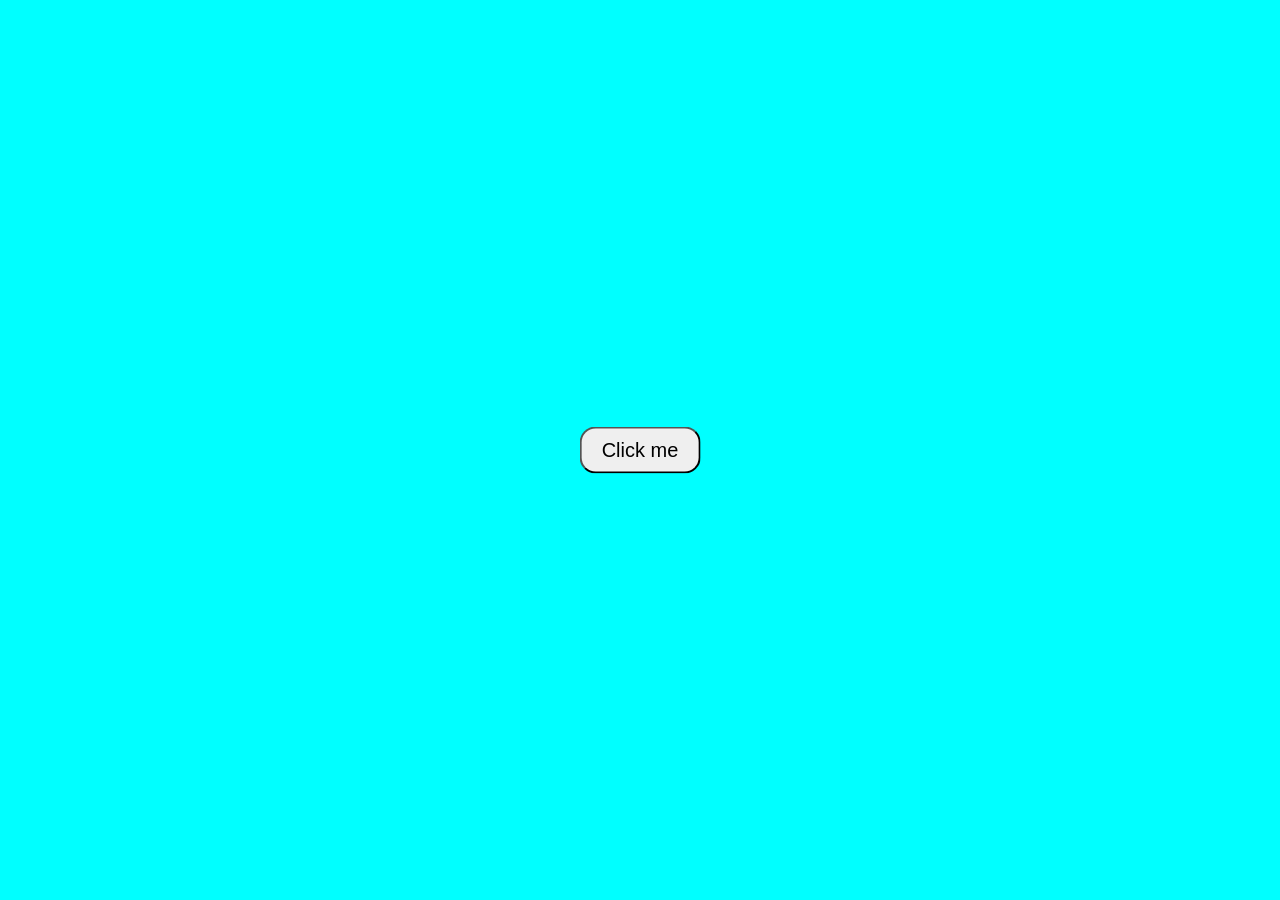
<file: index.html>
<!DOCTYPE html>
<html lang="en">

<head>
    <meta charset="UTF-8">
    <meta name="viewport" content="width=device-width, initial-scale=1.0">
    <title>Document</title>
    <link rel="stylesheet" href="style.css">
</head>

<body>
    <button>Click me</button>
</body>
<script src="script.js"></script>

</html>
</file>
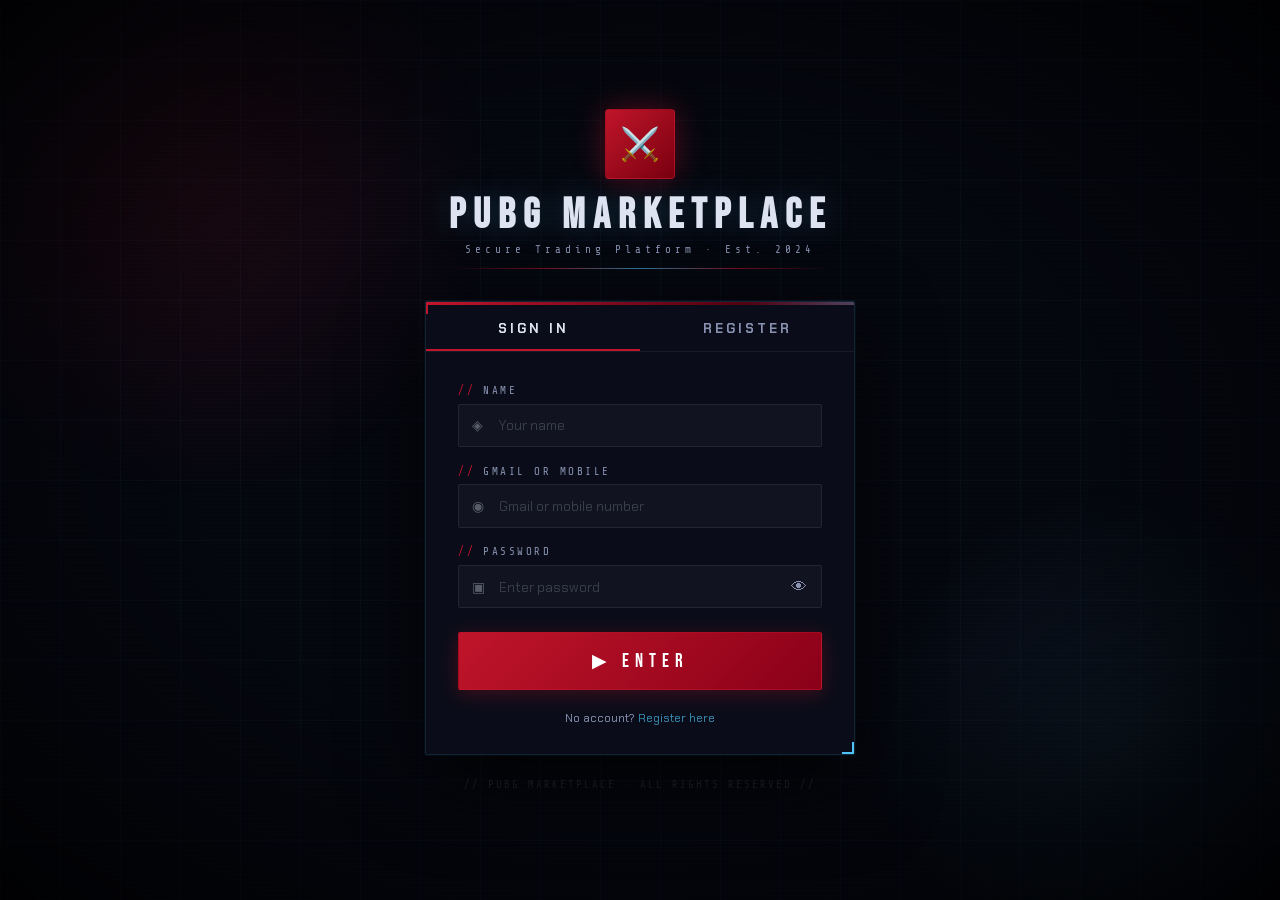
<file: pubg/index.html>
<!DOCTYPE html>
<html lang="en">
<head>
    <meta charset="UTF-8">
    <meta name="viewport" content="width=device-width, initial-scale=1.0">
    <title>PUBG MARKETPLACE</title>
    <link rel="preconnect" href="https://fonts.googleapis.com">
    <link href="https://fonts.googleapis.com/css2?family=Share+Tech+Mono&family=Chakra+Petch:wght@400;600;700&family=Bebas+Neue&display=swap" rel="stylesheet">
    <link rel="stylesheet" href="style.css">
</head>
<body>

<div class="grid-bg"></div>
<div class="glow-a"></div>
<div class="glow-b"></div>
<div class="scanlines"></div>
<div class="vignette"></div>

<!-- GREETING -->
<div class="greeting-bar" id="greeting-bar">
    <span id="greeting-text"></span>
    <button onclick="document.getElementById('greeting-bar').style.display='none'">✕</button>
</div>

<!-- NAVBAR -->
<nav class="navbar">
    <div class="nav-inner">
        <div class="nav-logo">
            <span class="logo-mark">⚔</span>
            <span class="logo-text">PUBG<span class="logo-accent">MARKET</span></span>
        </div>

        <div class="search-zone">
            <div class="search-wrap">
                <span class="s-icon">◎</span>
                <input type="text" id="global-search" class="search-input" placeholder="Search accounts, UC, listings...">
                <button class="s-clear" id="search-clear" onclick="clearSearch()">✕</button>
            </div>
            <div class="search-drop" id="search-results"></div>
        </div>

        <div class="nav-actions">
            <div class="nav-tabs">
                <button class="ntab active" data-page="accounts"><span class="ntab-icon">◈</span><span>ACCOUNTS</span></button>
                <button class="ntab" data-page="uc"><span class="ntab-icon">◉</span><span>MOBILE UC</span></button>
                <button class="ntab" data-page="trade"><span class="ntab-icon">⇄</span><span>BUY &amp; SELL</span></button>
            </div>
            <div class="nav-user">
                <span class="role-chip" id="role-badge"></span>
                <button class="btn-exit" onclick="logout()">EXIT ▸</button>
            </div>
        </div>
    </div>
</nav>

<!-- PRICE FILTER -->
<div class="pf-bar">
    <span class="pf-label">// PRICE FILTER</span>
    <div class="pf-group">
        <span>BELOW</span>
        <input type="number" id="pf-max" placeholder="e.g. 10000" min="0">
        <button onclick="applyMaxFilter()">APPLY</button>
    </div>
    <div class="pf-divider">or</div>
    <div class="pf-group">
        <span>FROM</span>
        <input type="number" id="pf-min" placeholder="0" min="0">
        <span>TO</span>
        <input type="number" id="pf-rmax" placeholder="99999" min="0">
        <button onclick="applyRangeFilter()">APPLY</button>
    </div>
    <button class="pf-reset" onclick="clearPriceFilter()">RESET</button>
</div>

<!-- ACCOUNTS PAGE -->
<section id="accounts-page" class="pg active">
    <div class="section-head">
        <div class="sh-line"></div>
        <div class="sh-content">
            <div class="sh-tag">// SECTION 01</div>
            <h2>PUBG ACCOUNTS</h2>
            <p>Buy &amp; Sell Official Server Accounts · White Team</p>
        </div>
        <div class="sh-deco">ACCOUNTS</div>
    </div>
    <div class="container">
        <div class="form-panel" id="acc-form-panel">
            <div class="fp-head"><span class="fp-tag">// LIST ACCOUNT</span></div>
            <form id="account-form">
                <div class="fg"><label>Account ID / Username</label><input type="text" id="acc-username" required></div>
                <div class="fg-row">
                    <div class="fg"><label>Collection</label><input type="number" id="acc-rank" required></div>
                    <div class="fg"><label>Level</label><input type="number" id="acc-level" required></div>
                </div>
                <div class="fg"><label>Skins / Items</label><input type="text" id="acc-items"></div>
                <div class="fg">
                    <label>Price</label>
                    <input type="text" id="acc-price" required oninput="calcProfit(this)">
                    <div class="profit-badge" id="profit-badge" style="display:none"></div>
                </div>
                <div class="fg"><label>Description</label><textarea id="acc-description"></textarea></div>
                <div class="media-zone">
                    <input type="file" id="acc-media-input" accept="image/*,video/*" multiple style="display:none">
                    <button type="button" class="btn-media" onclick="document.getElementById('acc-media-input').click()">+ ADD PHOTOS / VIDEOS</button>
                    <div id="acc-media-previews" class="prev-grid"></div>
                </div>
                <button type="submit" class="btn-submit">▶ LIST ACCOUNT</button>
            </form>
        </div>
        <div class="cards-grid" id="accounts-grid"></div>
    </div>
</section>

<!-- UC PAGE -->
<section id="uc-page" class="pg">
    <div class="section-head uc-head">
        <div class="sh-line uc-line"></div>
        <div class="sh-content">
            <div class="sh-tag">// SECTION 02</div>
            <h2>MOBILE UC</h2>
            <p>Top-Up Service · Black Team</p>
        </div>
        <div class="sh-deco">UC</div>
    </div>
    <div class="container">
        <div class="form-panel uc-panel" id="uc-form-panel">
            <div class="fp-head"><span class="fp-tag">// ADD UC PACKAGE</span></div>
            <form id="uc-form">
                <div class="fg"><label>Package Name</label><input type="text" id="uc-name" placeholder="e.g. 60 UC" required></div>
                <div class="fg-row">
                    <div class="fg"><label>UC Amount</label><input type="number" id="uc-amount" required></div>
                    <div class="fg"><label>Price</label><input type="text" id="uc-price" required></div>
                </div>
                <div class="fg"><label>Mobile ID</label><input type="text" id="uc-mobile-id"></div>
                <div class="fg"><label>Details</label><textarea id="uc-details"></textarea></div>
                <button type="submit" class="btn-submit uc-btn">▶ ADD PACKAGE</button>
            </form>
        </div>
        <div class="cards-grid" id="uc-grid"></div>
    </div>
</section>

<!-- TRADE PAGE -->
<section id="trade-page" class="pg">
    <div class="section-head tr-head">
        <div class="sh-line tr-line"></div>
        <div class="sh-content">
            <div class="sh-tag">// SECTION 03</div>
            <h2>BUY &amp; SELL</h2>
            <p>List Accounts with Photos &amp; Videos</p>
        </div>
        <div class="sh-deco">TRADE</div>
    </div>
    <div class="container">
        <div class="form-panel tr-panel" id="trade-form-panel">
            <div class="fp-head"><span class="fp-tag">// POST LISTING</span></div>
            <form id="trade-form">
                <div class="fg"><label>Account Title</label><input type="text" id="trade-title" required></div>
                <div class="fg-row">
                    <div class="fg"><label>Game / Platform</label><input type="text" id="trade-game" required></div>
                    <div class="fg"><label>Price</label><input type="text" id="trade-price" required></div>
                </div>
                <div class="fg"><label>Contact (WhatsApp / Telegram)</label><input type="text" id="trade-contact"></div>
                <div class="fg"><label>Account Details</label><textarea id="trade-desc"></textarea></div>
                <div class="media-zone">
                    <input type="file" id="media-input" accept="image/*,video/*" multiple style="display:none">
                    <button type="button" class="btn-media tr-media" onclick="document.getElementById('media-input').click()">+ ADD PHOTOS / VIDEOS</button>
                    <div id="media-previews" class="prev-grid"></div>
                </div>
                <button type="submit" class="btn-submit tr-btn">▶ POST LISTING</button>
            </form>
        </div>
        <div class="cards-grid" id="trade-grid"></div>
    </div>
</section>

<!-- MODAL -->
<div id="modal" class="modal">
    <div class="modal-box">
        <button class="modal-close" onclick="closeModal()">✕</button>
        <div id="modal-body"></div>
    </div>
</div>

<script src="script.js"></script>
</body>
</html>
</file>
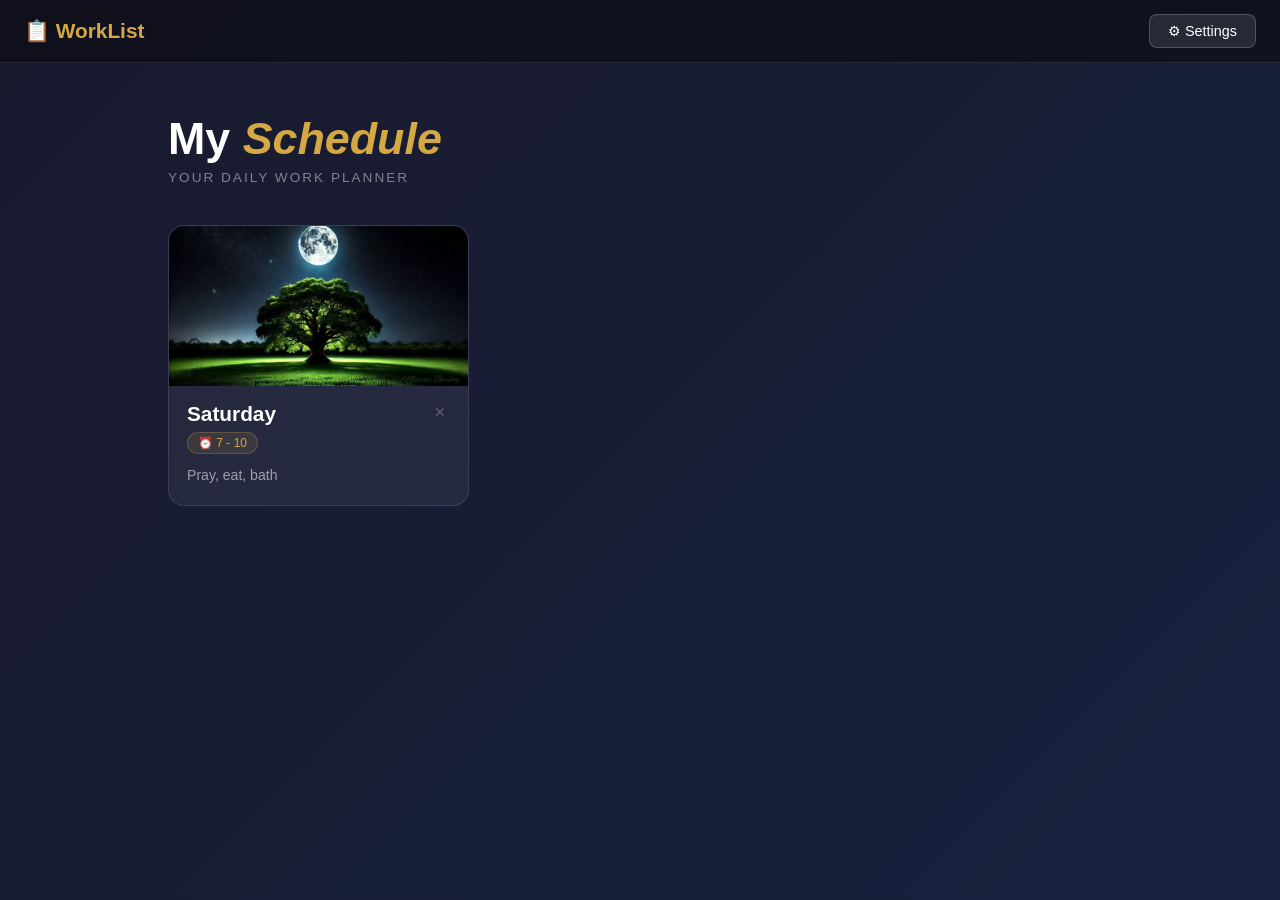
<file: worklist/index.html>
<!DOCTYPE html>
<html lang="en">
<head>
  <title>Work List</title>
  <link rel="stylesheet" href="style.css">
</head>
<body>

  <!-- TOP BAR -->
  <div class="topbar">
    <h2 class="logo">📋 WorkList</h2>
    <button onclick="openPanel()">⚙ Settings</button>
  </div>

  <!-- SETTINGS PANEL (hidden by default) -->
  <div id="panel" class="panel">
    <div class="panel-box">

      <button class="close-btn" onclick="closePanel()">✕ Close</button>

      <h3>🎨 Change Background</h3>
      <div class="bg-buttons">
        <button onclick="setBg('./img/g.jpg')">🖼️ Style A</button>
        <button onclick="setBg('./img/h.jpg')">🖼️ Style B</button>
        <button onclick="setBg('./img/i.jpg')">🖼️ Style D</button>
        <button onclick="setBg('./img/k.jpg')">🖼️ Style C</button>
        <button onclick="setBg('./img/e.jpg')">🖼️ Style E</button>
        <button onclick="setBg('./img/b.jpg')">🖼️ Style F</button>
      </div>

      <hr>

      <h3>➕ Add New Task</h3>
      <input id="day"   placeholder="Day (e.g. Monday)" /><br>
      <input id="time"  placeholder="Time (e.g. 8-10)" /><br>
      <input id="work"  placeholder="What's the task?" /><br>
      <input id="photo" placeholder="Photo URL (optional)" /><br>
      <button class="add-btn" onclick="addTask()">Add Task</button>

    </div>
  </div>

  <!-- MAIN PAGE -->
  <div class="main">
    <h1>My <span>Schedule</span></h1>
    <p class="subtitle">Your daily work planner</p>
    <div id="cards"></div>
  </div>

  <script src="script.js"></script>
</body>
</html>
</file>
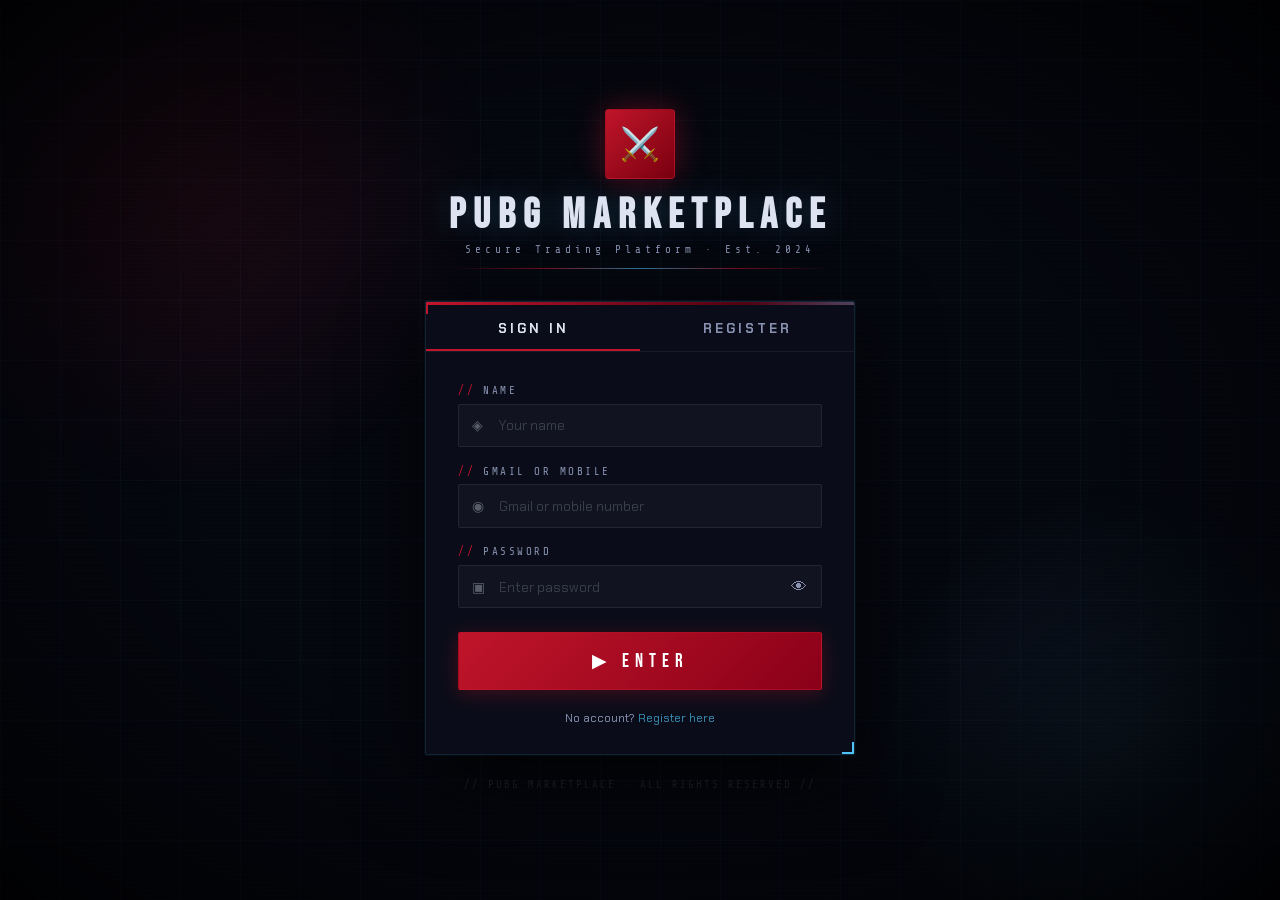
<file: pubg/login.html>
<!DOCTYPE html>
<html lang="en">
<head>
    <meta charset="UTF-8">
    <meta name="viewport" content="width=device-width, initial-scale=1.0">
    <title>PUBG MARKETPLACE</title>
    <link rel="preconnect" href="https://fonts.googleapis.com">
    <link href="https://fonts.googleapis.com/css2?family=Share+Tech+Mono&family=Chakra+Petch:wght@400;600;700&family=Bebas+Neue&display=swap" rel="stylesheet">
    <style>
        *,*::before,*::after{margin:0;padding:0;box-sizing:border-box;}
        :root{
            --bg0:#060810;--crimsn:#c0152a;--crimsn2:#e01830;
            --ice:#4fc3f7;--text:#dde3f0;--text2:#8892b0;
        }
        html,body{height:100%;font-family:'Chakra Petch',sans-serif;background:var(--bg0);color:var(--text);overflow:hidden;}

        .grid-bg{position:fixed;inset:0;z-index:0;background-image:linear-gradient(rgba(79,195,247,.04) 1px,transparent 1px),linear-gradient(90deg,rgba(79,195,247,.04) 1px,transparent 1px);background-size:60px 60px;animation:gs 20s linear infinite;}
        @keyframes gs{0%{background-position:0 0}100%{background-position:0 60px}}
        .glow-a{position:fixed;width:600px;height:600px;border-radius:50%;background:radial-gradient(circle,rgba(192,21,42,.12) 0%,transparent 70%);top:-100px;left:-100px;z-index:0;animation:da 12s ease-in-out infinite alternate;}
        .glow-b{position:fixed;width:500px;height:500px;border-radius:50%;background:radial-gradient(circle,rgba(79,195,247,.08) 0%,transparent 70%);bottom:-80px;right:-80px;z-index:0;animation:db 15s ease-in-out infinite alternate;}
        @keyframes da{0%{transform:translate(0,0)}100%{transform:translate(60px,40px)}}
        @keyframes db{0%{transform:translate(0,0)}100%{transform:translate(-50px,-30px)}}
        .scanlines{position:fixed;inset:0;z-index:1;pointer-events:none;background:repeating-linear-gradient(0deg,transparent,transparent 2px,rgba(0,0,0,.08) 2px,rgba(0,0,0,.08) 4px);}
        .vignette{position:fixed;inset:0;z-index:1;pointer-events:none;background:radial-gradient(ellipse at center,transparent 50%,rgba(0,0,0,.8) 100%);}

        .wrap{position:relative;z-index:10;display:flex;flex-direction:column;align-items:center;justify-content:center;min-height:100vh;padding:1.5rem;overflow-y:auto;}

        .brand{text-align:center;margin-bottom:2rem;animation:bi .9s cubic-bezier(.16,1,.3,1) both;}
        @keyframes bi{from{opacity:0;transform:translateY(-30px)}to{opacity:1;transform:translateY(0)}}
        .brand-emblem{display:inline-flex;align-items:center;justify-content:center;width:70px;height:70px;border-radius:4px;background:linear-gradient(135deg,var(--crimsn),#7a0010);border:1px solid rgba(192,21,42,.5);font-size:2rem;margin-bottom:1rem;box-shadow:0 0 30px rgba(192,21,42,.4);animation:ep 3s ease-in-out infinite;}
        @keyframes ep{0%,100%{box-shadow:0 0 30px rgba(192,21,42,.4)}50%{box-shadow:0 0 50px rgba(192,21,42,.65)}}
        .brand h1{font-family:'Bebas Neue',sans-serif;font-size:2.6rem;letter-spacing:8px;color:var(--text);text-shadow:0 0 30px rgba(79,195,247,.25);line-height:1;}
        .brand-sub{font-family:'Share Tech Mono',monospace;font-size:.68rem;letter-spacing:4px;color:var(--text2);margin-top:.4rem;}
        .brand-line{width:100%;height:1px;background:linear-gradient(90deg,transparent,var(--crimsn),var(--ice),var(--crimsn),transparent);margin-top:.8rem;opacity:.6;}

        .login-card{width:100%;max-width:430px;background:rgba(11,14,26,.93);border:1px solid rgba(79,195,247,.12);border-radius:2px;box-shadow:0 0 0 1px rgba(79,195,247,.04),0 30px 80px rgba(0,0,0,.8);backdrop-filter:blur(20px);animation:ci .9s cubic-bezier(.16,1,.3,1) .1s both;position:relative;overflow:hidden;}
        @keyframes ci{from{opacity:0;transform:translateY(40px) scale(.97)}to{opacity:1;transform:translateY(0) scale(1)}}
        .login-card::before{content:'';position:absolute;top:0;left:0;width:12px;height:12px;border-top:2px solid var(--crimsn);border-left:2px solid var(--crimsn);}
        .login-card::after{content:'';position:absolute;bottom:0;right:0;width:12px;height:12px;border-bottom:2px solid var(--ice);border-right:2px solid var(--ice);}
        .card-top-bar{height:3px;background:linear-gradient(90deg,var(--crimsn),#500010,var(--ice),#002040,var(--crimsn));background-size:300%;animation:bf 4s linear infinite;}
        @keyframes bf{0%{background-position:0%}100%{background-position:300%}}

        .tabs{display:grid;grid-template-columns:1fr 1fr;border-bottom:1px solid rgba(255,255,255,.06);}
        .tab-btn{padding:.9rem;background:none;border:none;color:var(--text2);font-family:'Chakra Petch',sans-serif;font-size:.82rem;font-weight:700;letter-spacing:3px;text-transform:uppercase;cursor:pointer;transition:all .3s;position:relative;}
        .tab-btn::after{content:'';position:absolute;bottom:0;left:50%;right:50%;height:2px;background:var(--crimsn);transition:all .3s;}
        .tab-btn.active{color:var(--text);}
        .tab-btn.active::after{left:0;right:0;}

        .panel{display:none;padding:2rem 2rem 1.8rem;}
        .panel.active{display:block;}

        .field{margin-bottom:1.1rem;}
        .field label{display:flex;align-items:center;gap:.5rem;font-family:'Share Tech Mono',monospace;font-size:.68rem;letter-spacing:2.5px;color:var(--text2);text-transform:uppercase;margin-bottom:.4rem;}
        .field label span{color:var(--crimsn);}
        .field-wrap{position:relative;}
        .field-icon{position:absolute;left:.9rem;top:50%;transform:translateY(-50%);font-size:.9rem;opacity:.35;pointer-events:none;}
        .field input{width:100%;padding:.8rem 2.8rem .8rem 2.5rem;background:rgba(255,255,255,.03);border:1px solid rgba(255,255,255,.08);border-radius:2px;color:var(--text);font-family:'Share Tech Mono',monospace;font-size:.9rem;letter-spacing:.5px;transition:all .3s;}
        .field input::placeholder{color:rgba(221,227,240,.2);font-family:'Chakra Petch',sans-serif;font-size:.85rem;letter-spacing:0;}
        .field input:focus{outline:none;border-color:rgba(79,195,247,.4);background:rgba(79,195,247,.04);box-shadow:0 0 0 3px rgba(79,195,247,.06);}

        /* EYE TOGGLE */
        .eye-btn{position:absolute;right:.7rem;top:50%;transform:translateY(-50%);background:none;border:none;cursor:pointer;color:var(--text2);font-size:1rem;padding:.25rem;transition:color .2s;line-height:1;z-index:2;}
        .eye-btn:hover{color:var(--ice);}

        .msg{display:none;border-radius:2px;padding:.7rem 1rem;font-family:'Share Tech Mono',monospace;font-size:.78rem;letter-spacing:.5px;margin-bottom:1rem;}
        .msg.error{background:rgba(192,21,42,.1);border:1px solid rgba(192,21,42,.3);color:#ff6b7a;animation:shake .4s ease;}
        .msg.success{background:rgba(79,195,247,.08);border:1px solid rgba(79,195,247,.25);color:var(--ice);}
        .msg.show{display:block;}
        @keyframes shake{0%,100%{transform:translateX(0)}25%{transform:translateX(-5px)}75%{transform:translateX(5px)}}

        .btn-enter{width:100%;padding:1rem;margin-top:.4rem;background:linear-gradient(135deg,var(--crimsn),#8a0018);border:1px solid rgba(192,21,42,.5);border-radius:2px;color:#fff;font-family:'Bebas Neue',sans-serif;font-size:1.2rem;letter-spacing:6px;cursor:pointer;transition:all .3s;box-shadow:0 4px 20px rgba(192,21,42,.3);}
        .btn-enter:hover{transform:translateY(-2px);box-shadow:0 8px 30px rgba(192,21,42,.5);}
        .btn-enter:active{transform:translateY(0);}

        .hint{text-align:center;margin-top:1.2rem;font-size:.75rem;color:var(--text2);}
        .hint a{color:rgba(79,195,247,.7);cursor:pointer;text-decoration:none;transition:color .2s;}
        .hint a:hover{color:var(--ice);}

        .foot{text-align:center;margin-top:1.5rem;font-family:'Share Tech Mono',monospace;font-size:.65rem;color:rgba(221,227,240,.15);letter-spacing:2px;}
        @media(max-width:480px){.brand h1{font-size:2rem;}.panel{padding:1.5rem 1.2rem;}}
    </style>
</head>
<body>
<div class="grid-bg"></div>
<div class="glow-a"></div><div class="glow-b"></div>
<div class="scanlines"></div>
<div class="vignette"></div>

<div class="wrap">
    <div class="brand">
        <div class="brand-emblem">⚔️</div>
        <h1>PUBG MARKETPLACE</h1>
        <div class="brand-sub">Secure Trading Platform · Est. 2024</div>
        <div class="brand-line"></div>
    </div>

    <div class="login-card">
        <div class="card-top-bar"></div>
        <div class="tabs">
            <button class="tab-btn active" onclick="switchTab('login')">SIGN IN</button>
            <button class="tab-btn" onclick="switchTab('register')">REGISTER</button>
        </div>

        <!-- SIGN IN -->
        <div class="panel active" id="panel-login">
            <div class="field">
                <label><span>//</span> Name</label>
                <div class="field-wrap">
                    <span class="field-icon">◈</span>
                    <input type="text" id="ln-name" placeholder="Your name" autocomplete="off">
                </div>
            </div>
            <div class="field">
                <label><span>//</span> Gmail or Mobile</label>
                <div class="field-wrap">
                    <span class="field-icon">◉</span>
                    <input type="text" id="ln-contact" placeholder="Gmail or mobile number" autocomplete="off">
                </div>
            </div>
            <div class="field">
                <label><span>//</span> Password</label>
                <div class="field-wrap">
                    <span class="field-icon">▣</span>
                    <input type="password" id="ln-pass" placeholder="Enter password" autocomplete="off">
                    <button type="button" class="eye-btn" onclick="togglePass('ln-pass',this)" tabindex="-1">👁</button>
                </div>
            </div>
            <div class="msg error" id="ln-err"></div>
            <button class="btn-enter" onclick="doLogin()">▶ ENTER</button>
            <p class="hint">No account? <a onclick="switchTab('register')">Register here</a></p>
        </div>

        <!-- REGISTER -->
        <div class="panel" id="panel-register">
            <div class="field">
                <label><span>//</span> Your Name</label>
                <div class="field-wrap">
                    <span class="field-icon">◈</span>
                    <input type="text" id="rg-name" placeholder="Enter your name" autocomplete="off">
                </div>
            </div>
            <div class="field">
                <label><span>//</span> Gmail or Mobile</label>
                <div class="field-wrap">
                    <span class="field-icon">◉</span>
                    <input type="text" id="rg-contact" placeholder="Gmail or mobile number" autocomplete="off">
                </div>
            </div>
            <div class="field">
                <label><span>//</span> Password</label>
                <div class="field-wrap">
                    <span class="field-icon">▣</span>
                    <input type="password" id="rg-pass" placeholder="Create a password" autocomplete="off">
                    <button type="button" class="eye-btn" onclick="togglePass('rg-pass',this)" tabindex="-1">👁</button>
                </div>
            </div>
            <div class="msg error"   id="rg-err"></div>
            <div class="msg success" id="rg-ok">✓ Account created — you can now sign in.</div>
            <button class="btn-enter" onclick="doRegister()">▶ CREATE ACCOUNT</button>
            <p class="hint">Already have an account? <a onclick="switchTab('login')">Sign in</a></p>
        </div>
    </div>

    <p class="foot">// PUBG MARKETPLACE · ALL RIGHTS RESERVED //</p>
</div>

<script>
const ADMIN_PASS = '@admin123';

function switchTab(t) {
    ['login','register'].forEach(id => {
        document.getElementById('panel-'+id).classList.toggle('active', id===t);
    });
    document.querySelectorAll('.tab-btn').forEach((b,i) => {
        b.classList.toggle('active', (t==='login'&&i===0)||(t==='register'&&i===1));
    });
    clearMsgs();
}

function clearMsgs() {
    ['ln-err','rg-err','rg-ok'].forEach(id => {
        var e = document.getElementById(id);
        if (e) e.classList.remove('show');
    });
}

function togglePass(id, btn) {
    var inp = document.getElementById(id);
    if (inp.type === 'password') {
        inp.type = 'text';
        btn.textContent = '🙈';
    } else {
        inp.type = 'password';
        btn.textContent = '👁';
    }
}

function doLogin() {
    var name    = document.getElementById('ln-name').value.trim();
    var contact = document.getElementById('ln-contact').value.trim();
    var pass    = document.getElementById('ln-pass').value;
    var err     = document.getElementById('ln-err');
    clearMsgs();

    if (!name) { err.textContent='⚠ Name is required.'; err.classList.add('show'); return; }

    if (pass === ADMIN_PASS) {
        sessionStorage.setItem('pubg_role', 'admin');
        sessionStorage.setItem('pubg_name', name);
        window.location.href = 'index.html';
        return;
    }

    if (!contact) { err.textContent='⚠ Gmail or mobile is required.'; err.classList.add('show'); return; }

    var users = JSON.parse(localStorage.getItem('pubg_users') || '[]');
    var user  = users.find(function(u){ return u.contact===contact && u.pass===pass; });
    if (!user) { err.textContent='⚠ Account not found or wrong password.'; err.classList.add('show'); return; }

    sessionStorage.setItem('pubg_role', 'user');
    sessionStorage.setItem('pubg_name', user.name);
    window.location.href = 'index.html';
}

function doRegister() {
    var name    = document.getElementById('rg-name').value.trim();
    var contact = document.getElementById('rg-contact').value.trim();
    var pass    = document.getElementById('rg-pass').value;
    var err     = document.getElementById('rg-err');
    var ok      = document.getElementById('rg-ok');
    clearMsgs();

    if (!name || !contact || !pass) { err.textContent='⚠ All fields are required.'; err.classList.add('show'); return; }
    if (pass.length < 4) { err.textContent='⚠ Password must be at least 4 characters.'; err.classList.add('show'); return; }

    var users = JSON.parse(localStorage.getItem('pubg_users') || '[]');
    if (users.find(function(u){ return u.contact===contact; })) {
        err.textContent='⚠ This Gmail/number is already registered.'; err.classList.add('show'); return;
    }

    users.push({ name: name, contact: contact, pass: pass });
    localStorage.setItem('pubg_users', JSON.stringify(users));
    ok.classList.add('show');
    document.getElementById('ln-name').value    = name;
    document.getElementById('ln-contact').value = contact;
    setTimeout(function(){ switchTab('login'); }, 1600);
}

document.addEventListener('keydown', function(e) {
    if (e.key === 'Enter') {
        var active = document.querySelector('.panel.active');
        if (active.id === 'panel-login') doLogin(); else doRegister();
    }
});
</script>
</body>
</html>
</file>
<file: style.css>
* {
    padding: 0;
    margin: 0;
    box-sizing: border-box;
}

body {
    height: 100vh;
    background-color: aqua;
}

button {
    position: absolute;
    top: 50%;
    left: 50%;
    transform: translate(-50%, -50%);
    padding: 10px 20px;
    font-size: 20px;
    border-radius: 1rem;
}
</file>
<file: pubg/style.css>
@import url('https://fonts.googleapis.com/css2?family=Share+Tech+Mono&family=Chakra+Petch:wght@400;600;700&family=Bebas+Neue&display=swap');
*,*::before,*::after{margin:0;padding:0;box-sizing:border-box;}
:root{
    --bg0:#060810;--bg1:#0b0e1a;--bg2:#0f1220;--bg3:#161b2e;
    --crimsn:#c0152a;--crimsn2:#e01830;--crimsn3:#ff2840;
    --ice:#4fc3f7;--ice2:#81d4fa;
    --text:#ccd6f6;--text2:#7a88aa;--text3:#4a5680;
    --bi:rgba(79,195,247,.12);--br:rgba(192,21,42,.18);--bd:rgba(255,255,255,.06);
}
html,body{min-height:100%;font-family:'Chakra Petch',sans-serif;color:var(--text);background:var(--bg0);overflow-x:hidden;}

.grid-bg{position:fixed;inset:0;z-index:0;background-image:linear-gradient(rgba(79,195,247,.035) 1px,transparent 1px),linear-gradient(90deg,rgba(79,195,247,.035) 1px,transparent 1px);background-size:70px 70px;animation:gs 25s linear infinite;}
@keyframes gs{0%{background-position:0 0}100%{background-position:0 70px}}
.glow-a{position:fixed;width:700px;height:700px;border-radius:50%;background:radial-gradient(circle,rgba(192,21,42,.1) 0%,transparent 65%);top:-150px;left:-150px;z-index:0;animation:da 14s ease-in-out infinite alternate;}
.glow-b{position:fixed;width:600px;height:600px;border-radius:50%;background:radial-gradient(circle,rgba(79,195,247,.07) 0%,transparent 65%);bottom:-100px;right:-100px;z-index:0;animation:db 18s ease-in-out infinite alternate;}
@keyframes da{0%{transform:translate(0,0)}100%{transform:translate(80px,50px)}}
@keyframes db{0%{transform:translate(0,0)}100%{transform:translate(-60px,-40px)}}
.scanlines{position:fixed;inset:0;z-index:1;pointer-events:none;background:repeating-linear-gradient(0deg,transparent,transparent 2px,rgba(0,0,0,.07) 2px,rgba(0,0,0,.07) 4px);}
.vignette{position:fixed;inset:0;z-index:1;pointer-events:none;background:radial-gradient(ellipse at center,transparent 45%,rgba(0,0,0,.85) 100%);}

/* GREETING */
.greeting-bar{position:relative;z-index:50;display:flex;align-items:center;justify-content:space-between;padding:.5rem 1.5rem;background:rgba(192,21,42,.08);border-bottom:1px solid rgba(192,21,42,.2);font-family:'Share Tech Mono',monospace;font-size:.75rem;color:rgba(204,214,246,.6);letter-spacing:.5px;}
.greeting-bar button{background:none;border:none;color:var(--text3);cursor:pointer;font-size:.8rem;transition:color .2s;}
.greeting-bar button:hover{color:var(--crimsn);}

/* NAVBAR */
.navbar{position:sticky;top:0;z-index:100;background:rgba(6,8,16,.95);border-bottom:1px solid var(--bd);backdrop-filter:blur(20px);box-shadow:0 4px 40px rgba(0,0,0,.6);}
.nav-inner{max-width:1400px;margin:0 auto;display:flex;align-items:center;gap:1.2rem;padding:.8rem 1.5rem;flex-wrap:wrap;}
.nav-logo{display:flex;align-items:center;gap:.7rem;flex-shrink:0;}
.logo-mark{font-size:1.4rem;filter:drop-shadow(0 0 8px rgba(192,21,42,.6));}
.logo-text{font-family:'Bebas Neue',sans-serif;font-size:1.6rem;letter-spacing:4px;color:var(--text);text-shadow:0 0 20px rgba(79,195,247,.2);}
.logo-accent{color:var(--crimsn);text-shadow:0 0 12px rgba(192,21,42,.5);}

/* SEARCH */
.search-zone{flex:1;max-width:380px;position:relative;}
.search-wrap{position:relative;display:flex;align-items:center;}
.s-icon{position:absolute;left:.85rem;font-size:.85rem;color:var(--text3);pointer-events:none;z-index:1;}
.search-input{width:100%;padding:.6rem 2.3rem .6rem 2.3rem;background:rgba(255,255,255,.04);border:1px solid var(--bd);border-radius:2px;color:var(--text);font-family:'Share Tech Mono',monospace;font-size:.82rem;letter-spacing:.5px;transition:all .3s;}
.search-input::placeholder{color:var(--text3);font-family:'Chakra Petch',sans-serif;font-size:.82rem;letter-spacing:0;}
.search-input:focus{outline:none;border-color:var(--bi);background:rgba(79,195,247,.03);box-shadow:0 0 0 3px rgba(79,195,247,.05);}
.s-clear{position:absolute;right:.7rem;background:none;border:none;color:var(--text3);font-size:.72rem;cursor:pointer;display:none;transition:color .2s;}
.s-clear.visible{display:block;}
.s-clear:hover{color:var(--crimsn);}
.search-drop{position:absolute;top:calc(100% + 4px);left:0;right:0;background:rgba(9,12,24,.98);border:1px solid var(--bi);border-radius:2px;max-height:380px;overflow-y:auto;z-index:300;display:none;backdrop-filter:blur(20px);box-shadow:0 20px 60px rgba(0,0,0,.8);}
.search-drop.open{display:block;}
.sd-head{padding:.45rem 1rem;font-family:'Share Tech Mono',monospace;font-size:.65rem;letter-spacing:3px;color:var(--text3);background:rgba(79,195,247,.04);border-bottom:1px solid var(--bd);text-transform:uppercase;}
.sd-item{display:flex;align-items:center;gap:.8rem;padding:.65rem 1rem;cursor:pointer;transition:background .2s;border-bottom:1px solid rgba(255,255,255,.03);}
.sd-item:hover{background:rgba(79,195,247,.05);}
.sd-thumb{width:40px;height:40px;border-radius:2px;overflow:hidden;flex-shrink:0;background:var(--bg3);display:flex;align-items:center;justify-content:center;font-size:1.1rem;border:1px solid var(--bd);}
.sd-thumb img{width:100%;height:100%;object-fit:cover;}
.sd-info{flex:1;min-width:0;}
.sd-title{font-size:.85rem;font-weight:600;color:var(--text);white-space:nowrap;overflow:hidden;text-overflow:ellipsis;}
.sd-sub{font-size:.72rem;color:var(--text3);white-space:nowrap;overflow:hidden;text-overflow:ellipsis;}
.sd-price{font-family:'Share Tech Mono',monospace;font-size:.82rem;color:var(--ice);flex-shrink:0;}
.sd-empty{padding:1.5rem;text-align:center;color:var(--text3);font-size:.85rem;}

/* NAV RIGHT */
.nav-actions{display:flex;align-items:center;gap:1rem;margin-left:auto;flex-shrink:0;}
.nav-tabs{display:flex;gap:.3rem;}
.ntab{display:flex;align-items:center;gap:.4rem;padding:.55rem .9rem;background:none;border:1px solid transparent;border-radius:2px;color:var(--text2);font-family:'Chakra Petch',sans-serif;font-size:.77rem;font-weight:700;letter-spacing:1.5px;text-transform:uppercase;cursor:pointer;transition:all .3s;}
.ntab-icon{font-size:.85rem;}
.ntab:hover{border-color:var(--bi);color:var(--text);background:rgba(79,195,247,.04);}
.ntab.active{border-color:var(--crimsn);background:rgba(192,21,42,.1);color:var(--text);box-shadow:0 0 12px rgba(192,21,42,.2);}
.nav-user{display:flex;align-items:center;gap:.6rem;}
.role-chip{padding:.3rem .7rem;border-radius:1px;font-family:'Share Tech Mono',monospace;font-size:.68rem;letter-spacing:2px;text-transform:uppercase;}
.role-chip.admin{background:rgba(192,21,42,.15);border:1px solid rgba(192,21,42,.35);color:var(--crimsn2);}
.role-chip.user{background:rgba(79,195,247,.08);border:1px solid rgba(79,195,247,.2);color:var(--ice);}
.btn-exit{padding:.4rem .8rem;background:none;border:1px solid rgba(255,255,255,.1);border-radius:2px;color:var(--text3);font-family:'Chakra Petch',sans-serif;font-size:.72rem;font-weight:700;letter-spacing:1px;cursor:pointer;transition:all .3s;}
.btn-exit:hover{border-color:var(--br);color:var(--crimsn);background:rgba(192,21,42,.06);}

/* PRICE FILTER */
.pf-bar{position:sticky;top:0;z-index:99;display:flex;align-items:center;flex-wrap:wrap;gap:.7rem;padding:.55rem 1.5rem;background:rgba(6,8,16,.9);border-bottom:1px solid var(--bd);backdrop-filter:blur(10px);font-family:'Share Tech Mono',monospace;}
.pf-label{font-size:.65rem;letter-spacing:3px;color:var(--text3);flex-shrink:0;}
.pf-group{display:flex;align-items:center;gap:.4rem;}
.pf-group span{font-size:.65rem;letter-spacing:2px;color:var(--text3);white-space:nowrap;}
.pf-group input{width:90px;padding:.35rem .6rem;background:rgba(255,255,255,.04);border:1px solid var(--bd);border-radius:2px;color:var(--text);font-family:'Share Tech Mono',monospace;font-size:.8rem;transition:border-color .2s;}
.pf-group input:focus{outline:none;border-color:var(--bi);}
.pf-group button{padding:.32rem .8rem;background:rgba(79,195,247,.08);border:1px solid rgba(79,195,247,.2);border-radius:2px;color:var(--ice);font-family:'Share Tech Mono',monospace;font-size:.68rem;letter-spacing:2px;cursor:pointer;transition:all .2s;}
.pf-group button:hover{background:rgba(79,195,247,.16);}
.pf-divider{font-size:.65rem;color:var(--text3);padding:0 .2rem;}
.pf-reset{padding:.32rem .7rem;background:rgba(192,21,42,.08);border:1px solid rgba(192,21,42,.2);border-radius:2px;color:rgba(192,21,42,.7);font-family:'Share Tech Mono',monospace;font-size:.68rem;letter-spacing:2px;cursor:pointer;transition:all .2s;margin-left:auto;}
.pf-reset:hover{background:rgba(192,21,42,.18);color:var(--crimsn2);}

/* SECTIONS */
.pg{display:none;padding:2.5rem 1rem 4rem;min-height:calc(100vh - 120px);position:relative;z-index:2;animation:pi .5s ease;}
.pg.active{display:block;}
@keyframes pi{from{opacity:0;transform:translateY(8px)}to{opacity:1;transform:translateY(0)}}

/* SECTION HEADER */
.section-head{max-width:1200px;margin:0 auto 2.5rem;padding:0 1.5rem;display:flex;align-items:center;gap:1.5rem;position:relative;}
.sh-line{width:4px;height:80px;background:linear-gradient(180deg,var(--crimsn),transparent);flex-shrink:0;}
.uc-line{background:linear-gradient(180deg,var(--ice),transparent);}
.tr-line{background:linear-gradient(180deg,#7c4dff,transparent);}
.sh-content{flex:1;}
.sh-tag{font-family:'Share Tech Mono',monospace;font-size:.65rem;letter-spacing:3px;color:var(--text3);margin-bottom:.3rem;}
.sh-content h2{font-family:'Bebas Neue',sans-serif;font-size:2.8rem;letter-spacing:4px;color:var(--text);line-height:1;}
.sh-content p{font-size:.82rem;color:var(--text3);margin-top:.25rem;letter-spacing:.5px;}
.sh-deco{font-family:'Bebas Neue',sans-serif;font-size:5rem;letter-spacing:8px;color:rgba(255,255,255,.025);pointer-events:none;white-space:nowrap;}

/* CONTAINER */
.container{max-width:1200px;margin:0 auto;padding:0 1.5rem;}

/* FORM PANEL */
.form-panel{background:rgba(11,14,26,.8);border:1px solid var(--bd);border-radius:2px;padding:2rem;margin:0 auto 3rem;max-width:640px;position:relative;box-shadow:0 8px 40px rgba(0,0,0,.5);backdrop-filter:blur(10px);}
.form-panel::before{content:'';position:absolute;top:0;left:0;width:12px;height:12px;border-top:1px solid var(--crimsn);border-left:1px solid var(--crimsn);}
.form-panel::after{content:'';position:absolute;bottom:0;right:0;width:12px;height:12px;border-bottom:1px solid var(--bi);border-right:1px solid var(--bi);}
.uc-panel::before{border-color:var(--ice);}
.uc-panel::after{border-color:var(--ice);}
.tr-panel::before{border-color:#7c4dff;}
.tr-panel::after{border-color:#7c4dff;}
.fp-head{margin-bottom:1.5rem;padding-bottom:.8rem;border-bottom:1px solid var(--bd);}
.fp-tag{font-family:'Share Tech Mono',monospace;font-size:.7rem;letter-spacing:3px;color:var(--text3);}

/* FIELDS */
.fg{display:flex;flex-direction:column;gap:.35rem;margin-bottom:1rem;}
.fg-row{display:grid;grid-template-columns:1fr 1fr;gap:1rem;margin-bottom:0;}
.fg label{font-family:'Share Tech Mono',monospace;font-size:.65rem;letter-spacing:2px;color:var(--text3);text-transform:uppercase;}
.fg input,.fg textarea{padding:.75rem .9rem;background:rgba(255,255,255,.04);border:1px solid var(--bd);border-radius:2px;color:var(--text);font-family:'Share Tech Mono',monospace;font-size:.88rem;letter-spacing:.3px;transition:all .3s;}
.fg input::placeholder,.fg textarea::placeholder{color:var(--text3);font-family:'Chakra Petch',sans-serif;font-size:.82rem;letter-spacing:0;}
.fg input:focus,.fg textarea:focus{outline:none;border-color:rgba(79,195,247,.3);background:rgba(79,195,247,.04);box-shadow:0 0 0 3px rgba(79,195,247,.04);}
.fg textarea{resize:vertical;min-height:80px;}

/* PROFIT BADGE */
.profit-badge{margin-top:.4rem;padding:.45rem .8rem;background:rgba(79,195,247,.08);border:1px solid rgba(79,195,247,.2);border-radius:2px;font-family:'Share Tech Mono',monospace;font-size:.75rem;letter-spacing:1px;color:var(--ice2);}

/* MEDIA ZONE */
.media-zone{margin-bottom:1rem;border:1px dashed var(--bd);border-radius:2px;padding:1rem;background:rgba(255,255,255,.02);}
.btn-media{width:100%;padding:.75rem;background:rgba(255,255,255,.04);border:1px solid var(--bd);border-radius:2px;color:var(--text2);font-family:'Chakra Petch',sans-serif;font-size:.82rem;font-weight:700;letter-spacing:2px;cursor:pointer;transition:all .3s;text-transform:uppercase;margin-bottom:.7rem;}
.btn-media:hover{border-color:var(--bi);color:var(--ice);background:rgba(79,195,247,.05);}
.tr-media:hover{border-color:rgba(124,77,255,.25);color:#9c7cff;background:rgba(124,77,255,.05);}
.prev-grid{display:flex;flex-wrap:wrap;gap:.5rem;margin-top:.5rem;}
.prev-item{position:relative;width:85px;height:85px;border-radius:2px;overflow:hidden;border:1px solid var(--bd);}
.prev-item img,.prev-item video{width:100%;height:100%;object-fit:cover;}
.prev-item .rm{position:absolute;top:2px;right:2px;background:rgba(192,21,42,.85);color:#fff;border:none;border-radius:1px;width:18px;height:18px;cursor:pointer;font-size:10px;line-height:18px;text-align:center;padding:0;}

/* SUBMIT BUTTONS */
.btn-submit{width:100%;padding:.9rem;margin-top:.5rem;background:linear-gradient(135deg,var(--crimsn),#8a0018);border:1px solid rgba(192,21,42,.4);border-radius:2px;color:#fff;font-family:'Bebas Neue',sans-serif;font-size:1.1rem;letter-spacing:5px;cursor:pointer;transition:all .3s;box-shadow:0 4px 20px rgba(192,21,42,.25);}
.btn-submit:hover{transform:translateY(-2px);box-shadow:0 8px 30px rgba(192,21,42,.4);}
.uc-btn{background:linear-gradient(135deg,#0d5c7a,#073d54);border-color:rgba(79,195,247,.25);box-shadow:0 4px 20px rgba(79,195,247,.1);}
.uc-btn:hover{box-shadow:0 8px 30px rgba(79,195,247,.2);}
.tr-btn{background:linear-gradient(135deg,#3a1f8c,#1e0d5c);border-color:rgba(124,77,255,.25);box-shadow:0 4px 20px rgba(124,77,255,.1);}
.tr-btn:hover{box-shadow:0 8px 30px rgba(124,77,255,.2);}

/* CARDS GRID */
.cards-grid{display:grid;grid-template-columns:repeat(auto-fill,minmax(280px,1fr));gap:1.5rem;}

/* CARD */
.card{background:rgba(11,14,26,.9);border:1px solid var(--bd);border-radius:2px;overflow:hidden;cursor:pointer;transition:all .3s;animation:ci .5s ease;position:relative;}
@keyframes ci{from{opacity:0;transform:translateY(20px)}to{opacity:1;transform:translateY(0)}}
.card::before{content:'';position:absolute;top:0;left:0;right:0;height:2px;background:linear-gradient(90deg,var(--crimsn),transparent);}
.uc-card::before{background:linear-gradient(90deg,var(--ice),transparent);}
.trade-card::before{background:linear-gradient(90deg,#7c4dff,transparent);}
.card:hover{transform:translateY(-6px);border-color:rgba(192,21,42,.3);box-shadow:0 12px 40px rgba(0,0,0,.6),0 0 0 1px rgba(192,21,42,.1);}
.uc-card:hover{border-color:rgba(79,195,247,.3);box-shadow:0 12px 40px rgba(0,0,0,.6),0 0 0 1px rgba(79,195,247,.1);}
.trade-card:hover{border-color:rgba(124,77,255,.3);box-shadow:0 12px 40px rgba(0,0,0,.6),0 0 0 1px rgba(124,77,255,.1);}

/* CARD MEDIA */
.card-media{width:100%;height:200px;overflow:hidden;position:relative;background:var(--bg2);}
.card-media img,.card-media video{width:100%;height:100%;object-fit:cover;transition:transform .4s;display:block;}
.card:hover .card-media img,.card:hover .card-media video{transform:scale(1.06);}
.card-placeholder{width:100%;height:160px;display:flex;align-items:center;justify-content:center;background:var(--bg2);font-size:3rem;position:relative;}
.card-placeholder::after{content:'';position:absolute;inset:0;background:repeating-linear-gradient(45deg,transparent,transparent 8px,rgba(255,255,255,.008) 8px,rgba(255,255,255,.008) 9px);}
.media-count{position:absolute;bottom:6px;right:8px;background:rgba(0,0,0,.75);color:rgba(255,255,255,.7);font-family:'Share Tech Mono',monospace;font-size:.68rem;padding:2px 8px;border-radius:1px;letter-spacing:1px;}

/* CARD BODY */
.card-body{padding:1.2rem;}
.card-tag{font-family:'Share Tech Mono',monospace;font-size:.6rem;letter-spacing:3px;color:var(--crimsn);margin-bottom:.4rem;text-transform:uppercase;}
.uc-card .card-tag{color:var(--ice);}
.trade-card .card-tag{color:#9c7cff;}
.card h4{font-family:'Bebas Neue',sans-serif;font-size:1.3rem;letter-spacing:2px;color:var(--text);margin-bottom:.6rem;}
.card-info{font-size:.78rem;color:var(--text3);line-height:2;font-family:'Share Tech Mono',monospace;margin-bottom:.9rem;}
.card-info span{color:var(--text2);}
.card-price-row{display:flex;align-items:flex-end;justify-content:space-between;margin-bottom:1rem;flex-wrap:wrap;gap:.4rem;}
.card-price{font-family:'Bebas Neue',sans-serif;font-size:1.8rem;letter-spacing:2px;color:var(--text);}
.card-profit{font-family:'Share Tech Mono',monospace;font-size:.7rem;letter-spacing:1.5px;padding:.25rem .6rem;background:rgba(79,195,247,.08);border:1px solid rgba(79,195,247,.2);border-radius:1px;color:var(--ice2);}

/* CARD BUTTONS */
.card-btns{display:flex;gap:.5rem;}
.btn-view,.btn-del{flex:1;padding:.65rem;border-radius:2px;border:1px solid transparent;cursor:pointer;font-family:'Chakra Petch',sans-serif;font-size:.75rem;font-weight:700;letter-spacing:1.5px;text-transform:uppercase;transition:all .3s;}
.btn-view{background:rgba(255,255,255,.05);border-color:var(--bd);color:var(--text2);}
.btn-view:hover{border-color:var(--bi);color:var(--ice);background:rgba(79,195,247,.06);}
.btn-del{background:rgba(192,21,42,.08);border-color:var(--br);color:rgba(192,21,42,.7);display:none;}
.btn-del:hover{background:rgba(192,21,42,.18);color:var(--crimsn2);}
body.is-admin .btn-del{display:flex;align-items:center;justify-content:center;}

/* PRICE FILTER HIDDEN */
.card.price-hidden{display:none;}

/* EMPTY */
.empty{text-align:center;padding:4rem 1rem;color:var(--text3);grid-column:1/-1;}
.empty h3{font-family:'Bebas Neue',sans-serif;font-size:1.5rem;letter-spacing:4px;margin-bottom:.6rem;}
.empty p{font-size:.82rem;letter-spacing:.5px;}

/* MODAL */
.modal{display:none;position:fixed;inset:0;z-index:1000;background:rgba(0,0,0,.85);backdrop-filter:blur(6px);}
.modal.show{display:flex;align-items:center;justify-content:center;}
.modal-box{background:rgba(9,12,22,.98);border:1px solid var(--bi);border-radius:2px;padding:2.5rem;max-width:620px;width:92%;max-height:85vh;overflow-y:auto;position:relative;box-shadow:0 30px 80px rgba(0,0,0,.9);}
.modal-box::before{content:'';position:absolute;top:0;left:0;right:0;height:2px;background:linear-gradient(90deg,var(--crimsn),var(--ice));}
.modal-close{position:absolute;top:1rem;right:1rem;background:none;border:none;color:var(--text3);font-size:1.2rem;cursor:pointer;transition:color .2s;padding:.3rem;}
.modal-close:hover{color:var(--crimsn);}
#modal-body h3{font-family:'Bebas Neue',sans-serif;font-size:1.8rem;letter-spacing:3px;color:var(--text);margin-bottom:1.2rem;}
#modal-body p{margin-bottom:.6rem;font-size:.9rem;color:rgba(204,214,246,.75);font-family:'Chakra Petch',sans-serif;line-height:1.6;}
#modal-body strong{color:var(--ice);font-weight:600;}
.modal-gallery{display:flex;flex-wrap:wrap;gap:.6rem;margin:1rem 0;}
.modal-gallery img,.modal-gallery video{width:120px;height:90px;object-fit:cover;border-radius:2px;border:1px solid var(--bd);cursor:pointer;transition:transform .2s;}
.modal-gallery img:hover,.modal-gallery video:hover{transform:scale(1.05);}
.modal-btn{width:100%;padding:.9rem;margin-top:1.2rem;background:linear-gradient(135deg,var(--crimsn),#8a0018);border:1px solid rgba(192,21,42,.4);border-radius:2px;color:#fff;font-family:'Bebas Neue',sans-serif;font-size:1.1rem;letter-spacing:5px;cursor:pointer;transition:all .3s;}
.modal-btn:hover{box-shadow:0 6px 24px rgba(192,21,42,.4);}
.modal-btn.uc-mb{background:linear-gradient(135deg,#0d5c7a,#073d54);border-color:rgba(79,195,247,.25);}
.modal-btn.tr-mb{background:linear-gradient(135deg,#3a1f8c,#1e0d5c);border-color:rgba(124,77,255,.25);}

/* SCROLLBAR */
::-webkit-scrollbar{width:5px;}
::-webkit-scrollbar-track{background:rgba(0,0,0,.2);}
::-webkit-scrollbar-thumb{background:var(--crimsn);border-radius:0;}

/* RESPONSIVE */
@media(max-width:900px){
    .nav-inner{flex-wrap:wrap;gap:.6rem;}
    .search-zone{order:3;width:100%;max-width:100%;}
    .nav-actions{flex-wrap:wrap;}
}
@media(max-width:600px){
    .logo-text{font-size:1.2rem;}
    .nav-tabs{flex-wrap:wrap;}
    .ntab{flex:1;justify-content:center;min-width:80px;font-size:.7rem;padding:.45rem .4rem;}
    .ntab span:not(.ntab-icon){display:none;}
    .sh-content h2{font-size:2rem;}
    .sh-deco{display:none;}
    .cards-grid{grid-template-columns:1fr;}
    .fg-row{grid-template-columns:1fr;}
    .modal-box{padding:1.5rem;}
    .pf-bar{gap:.4rem;}
    .pf-group input{width:70px;}
}
</file>
<file: worklist/style.css>
/* ---- PAGE ---- */
* {
  margin: 0;
  padding: 0;
  box-sizing: border-box;
  user-select: none;
}

body {
  font-family: Arial, sans-serif;
  background: linear-gradient(135deg, #1a1a2e, #16213e);
  min-height: 100vh;
  color: white;
}

/* ---- TOP BAR ---- */
.topbar {
  display: flex;
  justify-content: space-between;
  align-items: center;
  padding: 14px 24px;
  background: rgba(0, 0, 0, 0.4);
  border-bottom: 1px solid rgba(255, 255, 255, 0.1);
}

.logo {
  color: #d4a843;
  font-size: 1.3rem;
}

.topbar button {
  background: rgba(255, 255, 255, 0.1);
  color: white;
  border: 1px solid rgba(255, 255, 255, 0.2);
  padding: 8px 18px;
  border-radius: 8px;
  cursor: pointer;
  font-size: 0.9rem;
}

.topbar button:hover {
  background: #d4a843;
  color: black;
}

/* ---- PANEL (dark overlay + box) ---- */
/* hidden until opened */
.panel {
  display: none; 
  position: fixed;
  top: 0;
  left: 0; 
  right: 0; 
  bottom: 0;
  background: rgba(0, 0, 0, 0.6);
  z-index: 100;
}

.panel-box {
  background: #0f1228;
  border-right: 1px solid rgba(255, 255, 255, 0.1);
  width: 340px;
  height: 100%;
  padding: 24px;
  overflow-y: auto;
}

.panel-box h3 {
  color: #d4a843;
  margin-bottom: 12px;
  font-size: 1rem;
}

.close-btn {
  background: rgba(255, 255, 255, 0.1);
  color: white;
  border: 1px solid rgba(255, 255, 255, 0.2);
  padding: 7px 14px;
  border-radius: 8px;
  cursor: pointer;
  margin-bottom: 22px;
  font-size: 0.85rem;
}

.close-btn:hover {
  background: rgba(255, 80, 80, 0.3);
}

hr {
  border: none;
  border-top: 1px solid rgba(255, 255, 255, 0.1);
  margin: 20px 0;
}

/* ---- BACKGROUND BUTTONS ---- */
.bg-buttons {
  display: grid;
  grid-template-columns: 1fr 1fr;
  gap: 8px;
  margin-bottom: 6px;
}

.bg-buttons button {
  background: rgba(255, 255, 255, 0.07);
  color: white;
  border: 1px solid rgba(255, 255, 255, 0.15);
  padding: 10px;
  border-radius: 8px;
  cursor: pointer;
  font-size: 0.85rem;
}

.bg-buttons button:hover {
  border-color: #d4a843;
  background: rgba(212, 168, 67, 0.15);
}

/* ---- FORM INPUTS ---- */
input {
  width: 100%;
  background: rgba(255, 255, 255, 0.07);
  border: 1px solid rgba(255, 255, 255, 0.15);
  color: white;
  padding: 10px 12px;
  border-radius: 8px;
  font-size: 0.9rem;
  margin-bottom: 10px;
}

input::placeholder {
  color: rgba(255, 255, 255, 0.35);
}

input:focus {
  outline: none;
  border-color: #d4a843;
}

.add-btn {
  width: 100%;
  background: #d4a843;
  color: black;
  border: none;
  padding: 11px;
  border-radius: 8px;
  font-size: 0.95rem;
  font-weight: bold;
  cursor: pointer;
  margin-top: 4px;
}

.add-btn:hover {
  background: #f0c96a;
}

/* ---- MAIN CONTENT ---- */
.main {
  padding: 50px 28px;
  max-width: 1000px;
  margin: 0 auto;
}

.main h1 {
  font-size: 2.8rem;
  margin-bottom: 6px;
}

.main h1 span {
  color: #d4a843;
  font-style: italic;
}

.subtitle {
  color: rgba(255, 255, 255, 0.45);
  font-size: 0.85rem;
  letter-spacing: 2px;
  text-transform: uppercase;
  margin-bottom: 40px;
}

/* ---- CARDS ---- */
#cards {
  display: grid;
  grid-template-columns: repeat(auto-fill, minmax(260px, 1fr));
  gap: 20px;
}

.card {
  corner-shape: scoop;
  background: rgba(255, 255, 255, 0.06);
  border: 1px solid rgba(255, 255, 255, 0.1);
  border-radius: 16px;
  overflow: hidden;
  transition: transform 0.2s, box-shadow 0.2s;
}

.card:hover {
  transform: translateY(-5px);
  border-color: rgba(212, 168, 67, 0.4);
  box-shadow: 0 12px 32px rgba(0, 0, 0, 0.4);
}

.card img {
  width: 100%;
  height: 160px;
  object-fit: cover;
  display: block;
}

.card-no-img {
  width: 100%;
  height: 160px;
  background: rgba(212, 168, 67, 0.08);
  display: flex;
  align-items: center;
  justify-content: center;
  font-size: 2.5rem;
}
.card-no-img:hover {
  transition: 0.5s;
  border-radius: 10% 40% 10% 40%;
}

img:hover {
  transition: 0.5s;
  border-radius: 10% 40% 10% 40%;
}

.card-body {
  padding: 16px 18px 18px;
}

.card-day {
  font-size: 1.3rem;
  font-weight: bold;
  margin-bottom: 6px;
}

.card-time {
  display: inline-block;
  font-size: 0.75rem;
  color: #d4a843;
  background: rgba(212, 168, 67, 0.12);
  border: 1px solid rgba(212, 168, 67, 0.25);
  padding: 3px 10px;
  border-radius: 20px;
  margin-bottom: 10px;
}

.card-work {
  font-size: 0.88rem;
  color: rgba(255, 255, 255, 0.55);
  line-height: 1.6;
}

.card-delete {
  float: right;
  background: none;
  border: none;
  color: rgba(255, 255, 255, 0.25);
  cursor: pointer;
  font-size: 0.85rem;
  padding: 2px 4px;
}

.card-delete:hover {
  color: #ff6b6b;
}

/* ---- EMPTY STATE ---- */
.empty {
  grid-column: 1 / -1;
  text-align: center;
  padding: 60px 20px;
  color: rgba(255, 255, 255, 0.3);
  font-size: 1rem;
}
</file>
